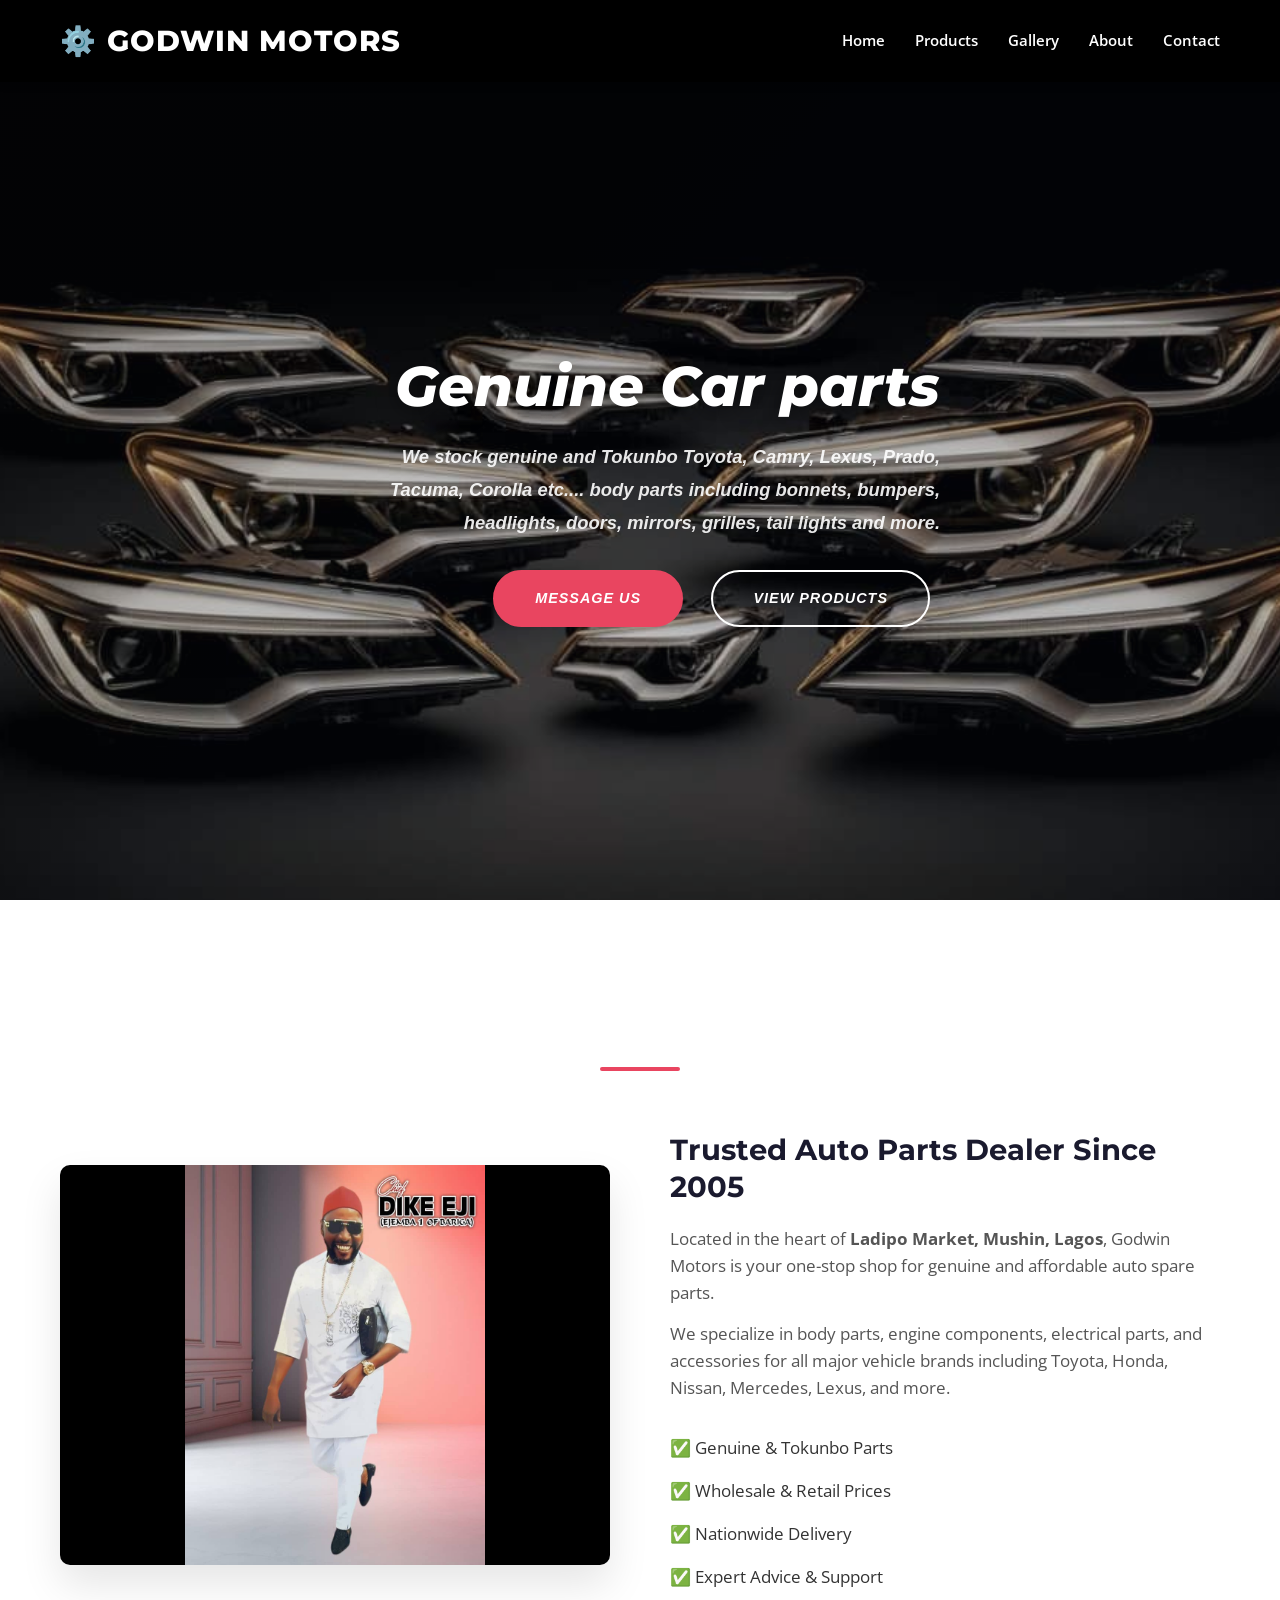
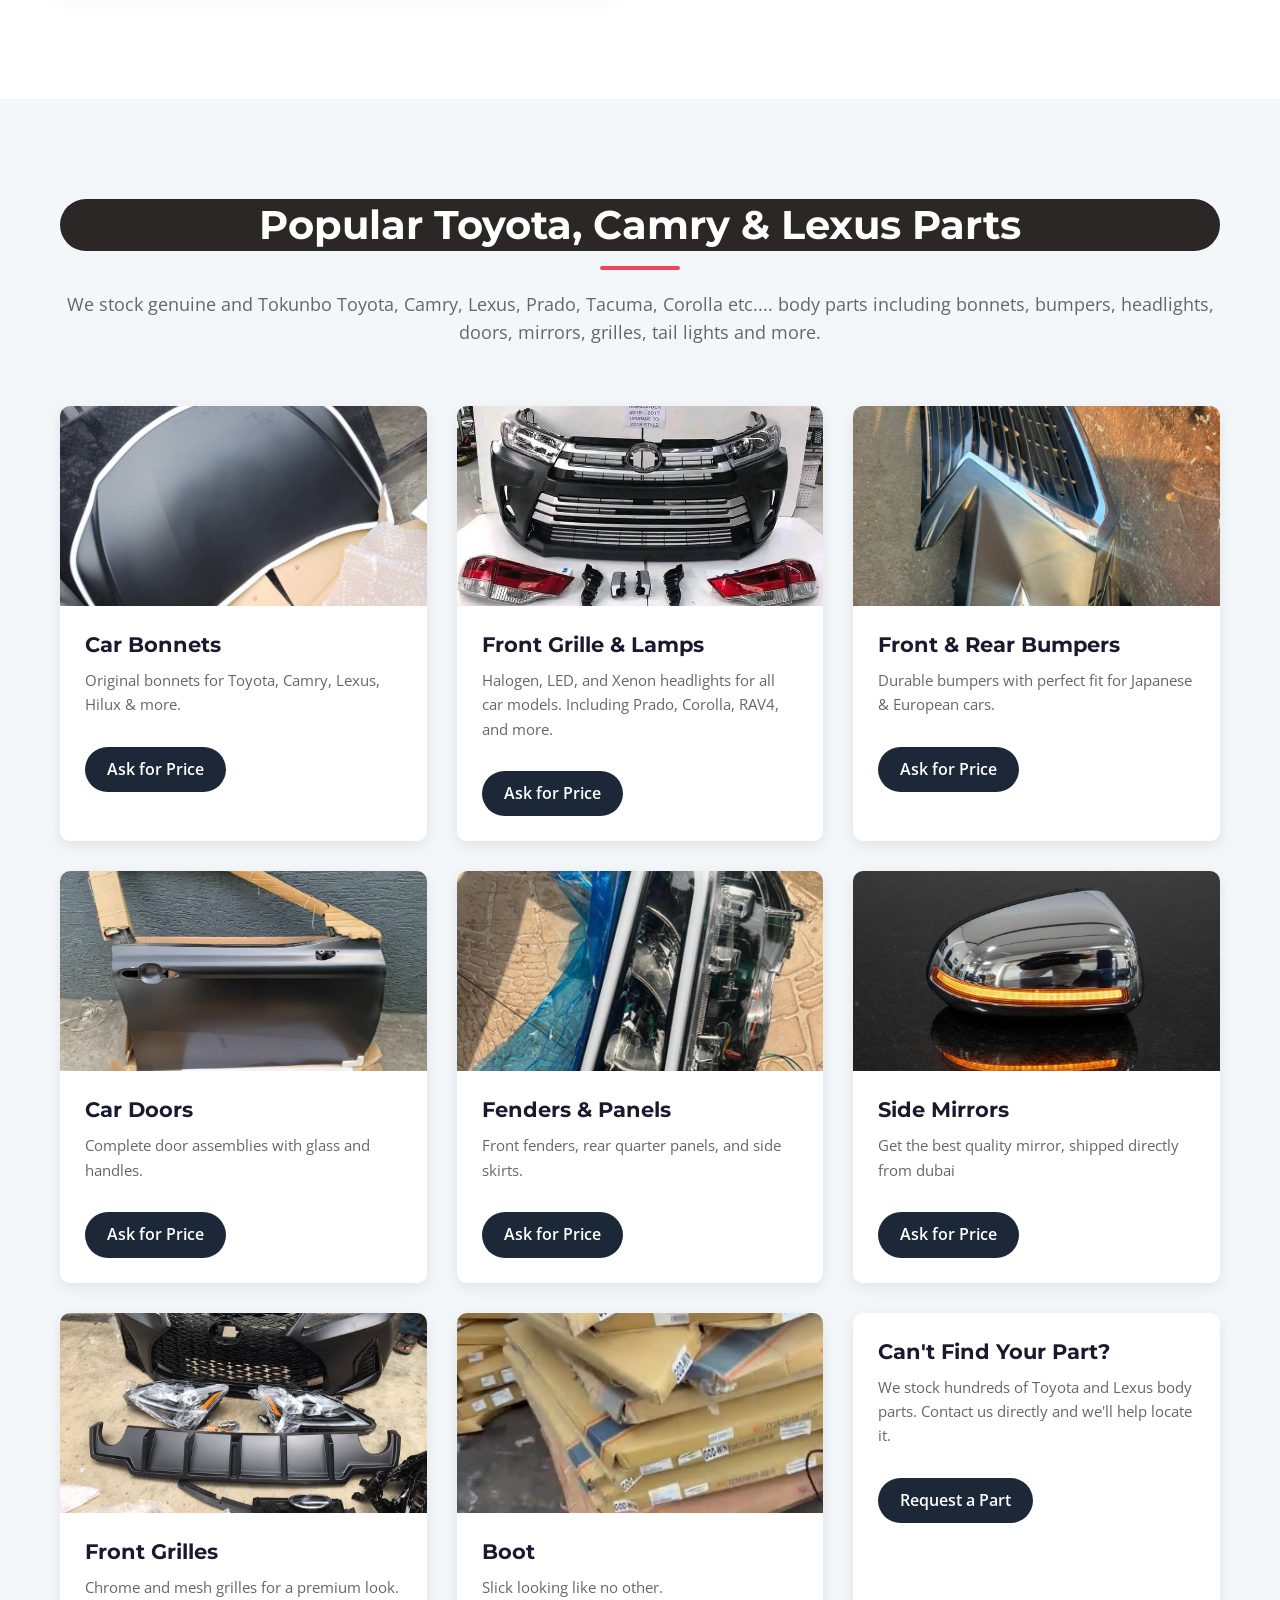
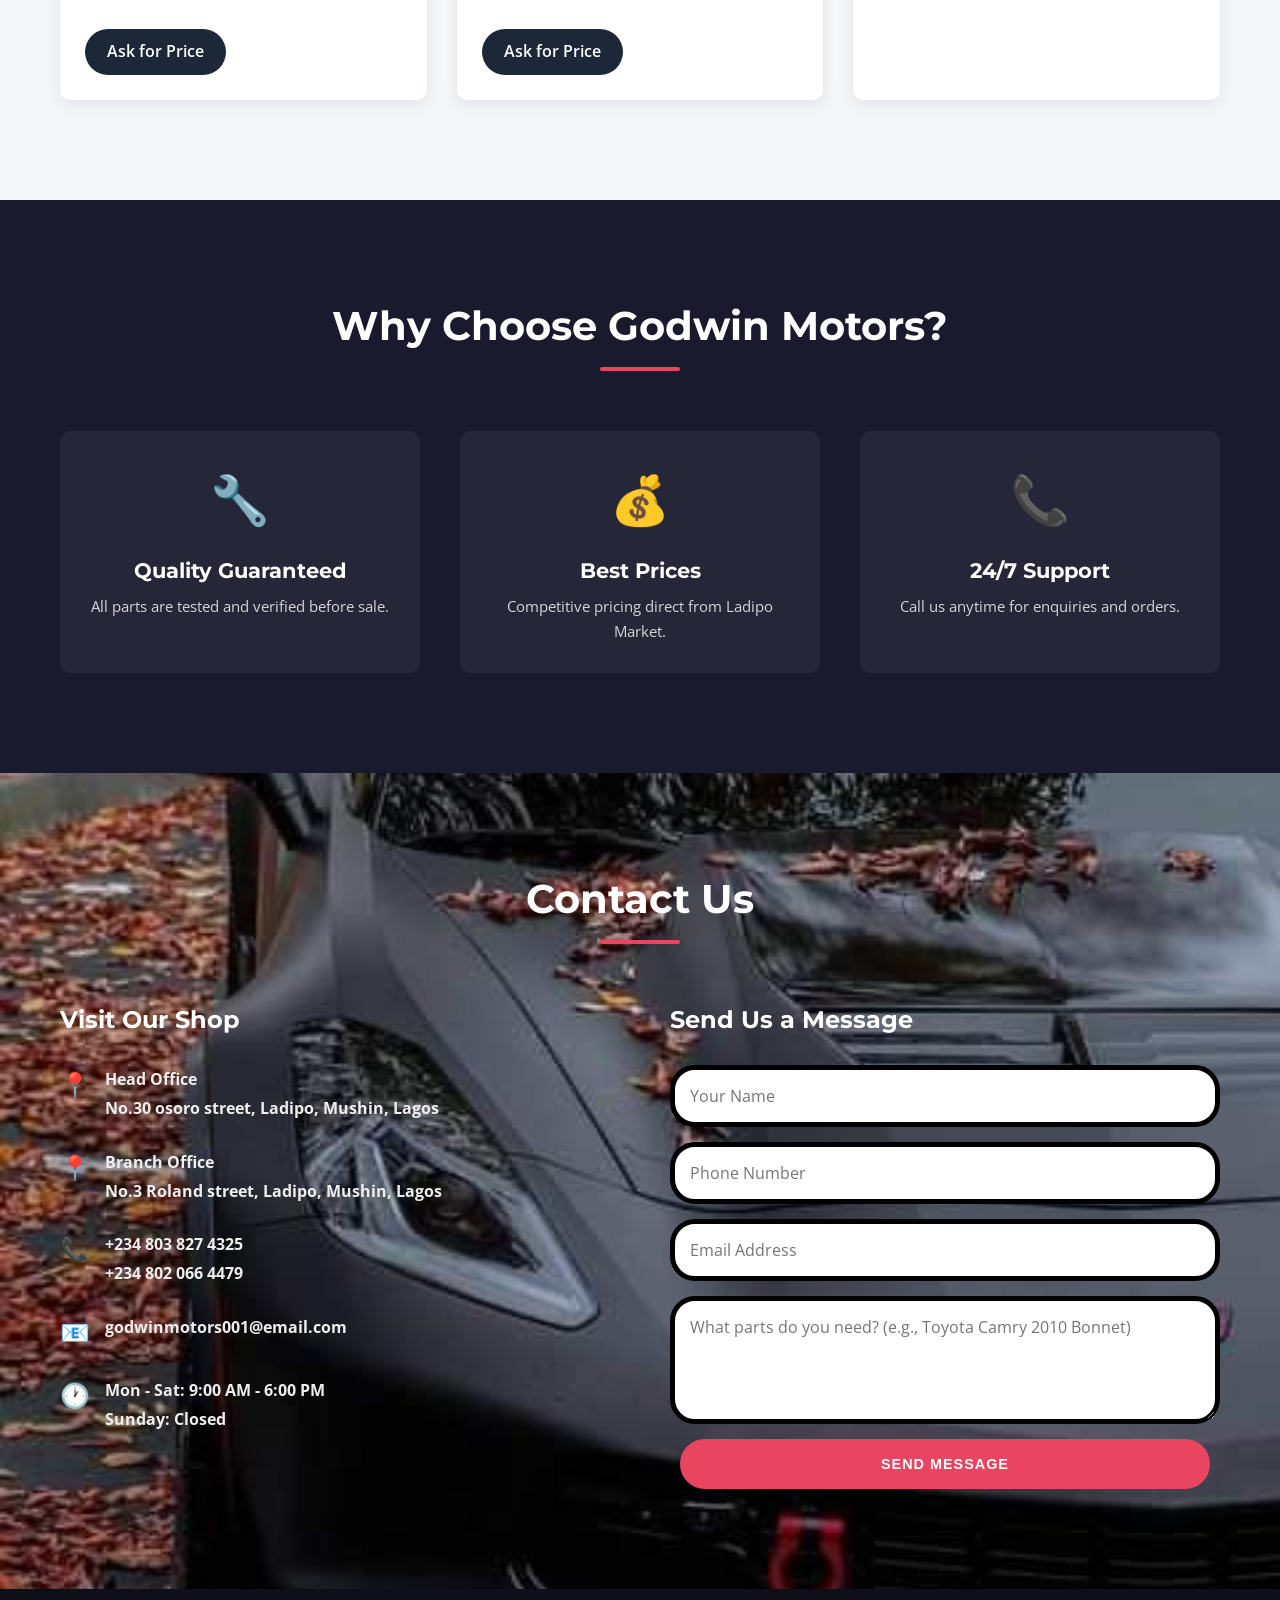
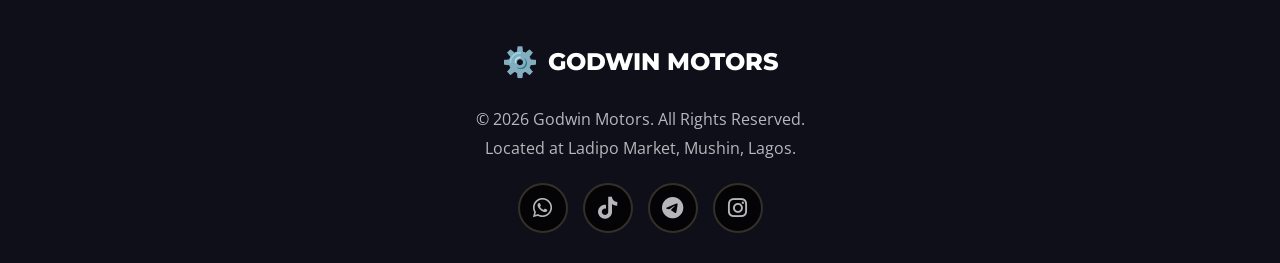
<file: index.html>
<!DOCTYPE html>
<html lang="en">
<head>
    <meta charset="UTF-8">
    <meta name="viewport" content="width=device-width, initial-scale=1.0">
    <title>GODWIN MOTORS - Ladipo Market Auto Spare Parts</title>
    <!-- Google Fonts -->
    <link href="https://fonts.googleapis.com/css2?family=Montserrat:wght@400;600;700;800&family=Open+Sans:wght@400;600&display=swap" rel="stylesheet">
    <link rel="stylesheet" href="https://cdnjs.cloudflare.com/ajax/libs/font-awesome/6.5.2/css/all.min.css">
    <link rel="stylesheet" href="style.css">
    <style>
               /* ============================================
   GODWIN MOTORS - AUTO SPARE PARTS WEBSITE
   ============================================ */

/* Reset & Base */

    </style>
</head>
<body>   

    <!-- NAVIGATION -->
    <nav class="navbar">
        <div class="container nav-container">
            <div class="logo">
                <span class="logo-icon">⚙️</span>
                <span class="logo-text">GODWIN MOTORS</span>
            </div>
            <ul class="nav-links">
                <li><a href="#home">Home</a></li>
                <li><a href="#products">Products</a></li>
                <li><a href="gallery.html">Gallery</a></li>
                <li><a href="#about">About</a></li>
                <li><a href="#contact">Contact</a></li>
            </ul>
            <div class="hamburger" onclick="toggleMenu()">☰</div>
        </div>
    </nav>

    <!-- HERO SECTION -->
    <section id="home" class="hero">
        <div class="hero-overlay">
            
        </div>
        <div class="container hero-content">
           
            <div class="para">
                <h1>Genuine Car parts</h1>
                 <p class="poppy">
                    We stock genuine and Tokunbo Toyota, Camry, Lexus, Prado, Tacuma, Corolla etc.... body parts
                    including bonnets, bumpers, headlights, doors, mirrors,
                    grilles, tail lights and more.
                 </p>
                  <a href="#contact" class="btn-primary">Message Us</a>
            <a href="#products" class="btn-secondary">View Products</a>
            </div>
            

            
            
        </div>
    </section>

    <!-- ABOUT SECTION -->
    <section id="about" class="about">
        <div class="container">
            <div class="section-header">
                <h2>About Godwin Motors</h2>
                <div class="underline"></div>
            </div>
            <div class="about-grid">
                <div class="about-image">
                    <!-- CHANGE THIS IMAGE: Replace 'images/shop.jpg' with your own image path -->
                    <img src="dad third.jpg" alt="Godwin Motors Shop at Ladipo Market">
                </div>
                <div class="about-text">
                    <h3>Trusted Auto Parts Dealer Since 2005</h3>
                    <p>Located in the heart of <strong>Ladipo Market, Mushin, Lagos</strong>, Godwin Motors is your one-stop shop for genuine and affordable auto spare parts.</p>
                    <p>We specialize in body parts, engine components, electrical parts, and accessories for all major vehicle brands including Toyota, Honda, Nissan, Mercedes, Lexus, and more.</p>
                    <ul class="about-list">
                        <li>✅ Genuine & Tokunbo Parts</li>
                        <li>✅ Wholesale & Retail Prices</li>
                        <li>✅ Nationwide Delivery</li>
                        <li>✅ Expert Advice & Support</li>
                    </ul>
                </div>
            </div>
        </div>
    </section>

    <!-- PRODUCTS SECTION -->
    <section id="products" class="products">
        <div class="container">
          <div class="section-header">
            <h2 class="bom">Popular Toyota, Camry & Lexus Parts</h2>
            <div class="underline"></div>

            <p>
                We stock genuine and Tokunbo Toyota, Camry, Lexus, Prado, Tacuma, Corolla etc.... body parts
                including bonnets, bumpers, headlights, doors, mirrors,
                grilles, tail lights and more.
            </p>

    </div>
            
            <div class="products-grid">
                <!-- PRODUCT CARD 1 -->
                <div class="product-card">
                    <!-- CHANGE THIS IMAGE -->
                    <div class="product-image">
                        <img src="black bonnet.jpeg" alt="Car Bonnets">
                    </div>
                    <div class="product-info">
                        <h3>Car Bonnets</h3>
                        <p>Original bonnets for Toyota, Camry, Lexus, Hilux & more.</p>
                            <a href="https://wa.me/2348020664479?text=Hello%20Godwin%20Motors,%20I%20am%20interested%20in%20Car%20Bonnets"
                             class="inquire-btn">
                                Ask for Price
                            </a>            
                                </div>
                </div>

                <!-- PRODUCT CARD 2 -->
                <div class="product-card">
                    <!-- CHANGE THIS IMAGE -->
                    <div class="product-image">
                        <img src="front.jpeg" alt="Headlights">
                    </div>
                    <div class="product-info">
                        <h3>Front Grille & Lamps</h3>
                        <p>Halogen, LED, and Xenon headlights for all car models. Including Prado, Corolla, RAV4, and more.</p>
                            <a href="https://wa.me/2348020664479?text=Hello%20Godwin%20Motors,%20I%20am%20interested%20in%20Headlights%20&%20Lamps"
                            class="inquire-btn">
                                Ask for Price
                            </a>            
                                </div>
                </div>

                <!-- PRODUCT CARD 3 -->
                <div class="product-card">
                    <!-- CHANGE THIS IMAGE -->
                    <div class="product-image">
                        <img src="ga fro.jpeg" alt="Bumpers" >
                    </div>
                    <div class="product-info">
                        <h3>Front & Rear Bumpers</h3>
                        <p>Durable bumpers with perfect fit for Japanese & European cars.</p>
                        <a href="https://wa.me/2348020664479?text=Hello%20Godwin%20Motors,%20I%20am%20interested%20in%20Front%20&%20Rear%20Bumpers"
                            class="inquire-btn">
                                Ask for Price
                            </a>      
                    </div>
                </div>

                <!-- PRODUCT CARD 4 -->
                <div class="product-card">
                    <!-- CHANGE THIS IMAGE -->
                    <div class="product-image">
                        <img src="door.jpeg" alt="Car Doors">
                    </div>
                    <div class="product-info">
                        <h3>Car Doors</h3>
                        <p>Complete door assemblies with glass and handles.</p>
                         <a href="https://wa.me/2348020664479?text=Hello%20Godwin%20Motors,%20I%20am%20interested%20in%20Car%20Doors"
                            class="inquire-btn">
                                Ask for Price
                            </a>
                    </div>
                </div>

                <!-- PRODUCT CARD 5 -->
                <div class="product-card">
                    <!-- CHANGE THIS IMAGE -->
                    <div class="product-image">
                        <img src="headlight show.jpg" alt="Fenders" onerror="this.src='https://via.placeholder.com/300x200?text=Fenders'">
                    </div>
                    <div class="product-info">
                        <h3>Fenders & Panels</h3>
                        <p>Front fenders, rear quarter panels, and side skirts.</p>
                         <a href="https://wa.me/2348020664479?text=Hello%20Godwin%20Motors,%20I%20am%20interested%20in%20Fenders%20&%20Panels"
                            class="inquire-btn">
                                Ask for Price
                            </a>
                    </div>
                </div>

                <!-- PRODUCT CARD 6 -->
                <div class="product-card">
                    <!-- CHANGE THIS IMAGE -->
                    <div class="product-image">
                        <img src="one side.jpeg" alt="Side Mirrors" onerror="this.src='https://via.placeholder.com/300x200?text=Side+Mirrors'">
                    </div>
                    <div class="product-info">
                        <h3>Side Mirrors</h3>
                        <p>Get the best quality mirror, shipped directly from dubai</p>
                         <a href="https://wa.me/2348020664479?text=Hello%20Godwin%20Motors,%20I%20am%20interested%20in%20Side%20Mirrors"
                            class="inquire-btn">
                                Ask for Price
                            </a>
                    </div>
                </div>

                <!-- PRODUCT CARD 7 -->
                <div class="product-card">
                    <!-- CHANGE THIS IMAGE -->
                    <div class="product-image">
                        <img src="set.jpeg" alt="Grilles">
                    </div>
                    <div class="product-info">
                        <h3>Front Grilles</h3>
                        <p>Chrome and mesh grilles for a premium look.</p>
                        <a href="https://wa.me/2348020664479?text=Hello%20Godwin%20Motors,%20I%20am%20interested%20in%20Car%20Grilles"
                            class="inquire-btn">
                                Ask for Price
                            </a>      
                    </div>
                </div>

                <!-- PRODUCT CARD 8 -->
                <div class="product-card">
                    <!-- CHANGE THIS IMAGE -->
                    <div class="product-image">
                        <img src="prod pack.jpg" alt="Engine Parts" >
                    </div>
                    <div class="product-info">
                        <h3>Boot</h3>
                        <p>Slick looking like no other. </p>
                         <a href="https://wa.me/2348020664479?text=Hello%20Godwin%20Motors,%20I%20am%20interested%20in%20Boot"
                            class="inquire-btn">
                                Ask for Price
                            </a>
                    </div>
                </div>
                <div class="product-card special-card">
    <div class="product-info">
        <h3>Can't Find Your Part?</h3>

        <p>
            We stock hundreds of Toyota and Lexus body parts.
            Contact us directly and we'll help locate it.
        </p>

        <a href="https://wa.me/2348020664479?text=Hello%20Godwin%20Motors,%20I%20am%20looking%20for%20a%20specific%20part"
        class="inquire-btn">
            Request a Part
        </a>
    </div>
</div>
            </div>
        </div>
    </section>

    <!-- WHY CHOOSE US -->
    <section class="features">
        <div class="container">
            <div class="section-header light">
                <h2>Why Choose Godwin Motors?</h2>
                <div class="underline"></div>
            </div>
            <div class="features-grid">
                <div class="feature-box">
                    <div class="feature-icon">🔧</div>
                    <h3>Quality Guaranteed</h3>
                    <p>All parts are tested and verified before sale.</p>
                </div>
                <div class="feature-box">
                    <div class="feature-icon">💰</div>
                    <h3>Best Prices</h3>
                    <p>Competitive pricing direct from Ladipo Market.</p>
                </div>
                
                <div class="feature-box">
                    <div class="feature-icon">📞</div>
                    <h3>24/7 Support</h3>
                    <p>Call us anytime for enquiries and orders.</p>
                </div>
            </div>
        </div>
    </section>

   
                <!-- CONTACT SECTION (updated form) -->
<section id="contact" class="contact">
    <div class="container">
        <div class="section-header">
            <h2>Contact Us</h2>
            <div class="underline"></div>
        </div>
        <div class="contact-grid">
            <div class="contact-info">
                <h3>Visit Our Shop</h3>
                <div class="info-item">
                    <span class="info-icon">📍</span>
                    <p>Head Office<br>No.30 osoro street, Ladipo, Mushin, Lagos</p>
                </div>
                <div class="info-item">
                    <span class="info-icon">📍</span>
                    <p>Branch Office<br>No.3 Roland street, Ladipo, Mushin, Lagos</p>
                </div>
                <div class="info-item">
                    <span class="info-icon">📞</span>
                    <p>+234 803 827 4325<br>+234 802 066 4479</p>
                </div>
                <div class="info-item">
                    <span class="info-icon">📧</span>
                    <a href="mailto:godwinmotors001@email.com"><p>godwinmotors001@email.com</p></a>
                </div>
                <div class="info-item">
                    <span class="info-icon">🕐</span>
                    <p>Mon - Sat: 9:00 AM - 6:00 PM<br>Sunday: Closed</p>
                </div>
            </div>
            <div class="contact-form">
                <h3>Send Us a Message</h3>
                <form id="contactForm">
                    <input type="text" id="formName" placeholder="Your Name" required>
                    <input type="tel" id="formPhone" placeholder="Phone Number" required>
                    <input type="email" id="formEmail" placeholder="Email Address">
                    <textarea id="formMessage" placeholder="What parts do you need? (e.g., Toyota Camry 2010 Bonnet)" rows="4" required></textarea>
                    <button type="submit" class="btn-primary">Send Message</button>
                </form>
            </div>
        </div>
    </div>
</section>



    <!-- FOOTER -->
    <footer class="footer">
        <div class="container">
            <div class="footer-content">
                <div class="footer-logo">
                    <span class="logo-icon">⚙️</span>
                    <span>GODWIN MOTORS</span>
                </div>
                <p>© 2026 Godwin Motors. All Rights Reserved.<br>Located at Ladipo Market, Mushin, Lagos.</p>
               <div class="social-links">
    <a href="https://wa.me/2348020664479" target="_blank">
        <i class="fa-brands fa-whatsapp"></i>
    </a>

    <a href="https://tiktok.com/@kelechionyeme" target="_blank">
        <i class="fa-brands fa-tiktok"></i>
    </a>

    <a href="https://t.me/Godwinmotors" target="_blank">
        <i class="fa-brands fa-telegram"></i>
    </a>

    <a href="https://www.instagram.com/ahmed_bell01" target="_blank">
        <i class="fa-brands fa-instagram"></i>
      
    </a>
</div>
            </div>
        </div>
    </footer>

<script>
    // Mobile Menu Toggle
// =============================
// Mobile Menu
// =============================
function toggleMenu() {
    document.querySelector('.nav-links').classList.toggle('active');
}

// Close menu when a link is clicked        
document.querySelectorAll('.nav-links a').forEach(link => {
    link.addEventListener('click', () => {
        document.querySelector('.nav-links').classList.remove('active');
    });
});

// =============================
// Navbar Shadow on Scroll
// =============================
window.addEventListener('scroll', () => {
    const navbar = document.querySelector('.navbar');

    navbar.style.boxShadow =
        window.scrollY > 50
            ? '0 4px 20px rgba(0,0,0,0.2)'
            : '0 2px 10px rgba(0,0,0,0.1)';
});

// =============================
// Contact Form → WhatsApp
// =============================
const form = document.getElementById('contactForm');

form.addEventListener('submit', function (e) {
    e.preventDefault();

    const name = document.getElementById('formName').value.trim();
    const phone = document.getElementById('formPhone').value.trim();
    const email = document.getElementById('formEmail').value.trim();
    const message = document.getElementById('formMessage').value.trim();

    let text = `*New Enquiry — Godwin Motors*\n\n`;
    text += `👤 Name: ${name}\n`;
    text += `📞 Phone: ${phone}\n`;

    if (email) {
        text += `📧 Email: ${email}\n`;
    }

    text += `\n📝 Parts Needed:\n${message}`;

    const whatsappNumber = "2348020664479";

    const whatsappURL =
        `https://wa.me/${whatsappNumber}?text=${encodeURIComponent(text)}`;

    window.open(whatsappURL, '_blank');

    form.reset();
});
</script>
</body>
</html>
</file>
<file: style.css>
* {
    margin: 0;
    padding: 0;
    box-sizing: border-box;
}

body {
    font-family: 'Open Sans', sans-serif;
    line-height: 1.6;
    color: #333;
    background: #f8f9fa;
}

h1, h2, h3, h4, h5, h6 {
    font-family: 'Montserrat', sans-serif;
    font-weight: 700;
    line-height: 1.3;
}

a {
    text-decoration: none;
    color: inherit;
}

img {
    max-width: 100%;
    height: auto;
    display: block;
}

.container {
    max-width: 1200px;
    margin: 0 auto;
    padding: 0 20px;
}

/* ============================================
   NAVIGATION
   ============================================ */
.navbar {
    background: #1a1a2e;
    color: white;
    padding: 15px 0;
    position: fixed;
    width: 100%;
    top: 0;
    z-index: 1000;
    box-shadow: 0 2px 10px rgba(0,0,0,0.1);
}

.nav-container {
    display: flex;
    justify-content: space-between;
    align-items: center;
}

.logo {
    display: flex;
    align-items: center;
    gap: 10px;
    font-size: 1.5rem;
    font-weight: 800;
    font-family: 'Montserrat', sans-serif;
}

.logo-icon {
    font-size: 1.8rem;
}

.nav-links {
    display: flex;
    list-style: none;
    gap: 30px;
}

.nav-links a {
    font-weight: 600;
    transition: color 0.3s;
    font-size: 0.95rem;
}

.nav-links a:hover {
    color: #e94560;
}

.hamburger {
    display: none;
    font-size: 1.5rem;
    cursor: pointer;
    
}

/* ============================================
   HERO SECTION
   ============================================ */
.hero {
    background: linear-gradient(135deg, #1a1a2e 0%, #16213e 100%);
    min-height: 100vh;
    display: flex;
    align-items: right;
    text-align: right;
    color: white;
    position: relative;
    margin-top: 0;
    padding-top: 80px;
    position: relative;
    align-items: center;
    background-position: center;
    background-size: cover;
}
.para{
    max-width: 600px;
    font-family: sans-serif;
    font-size: 30px;
    font-weight: bold;
    font-style: italic;
    color: white;
}
/* HERO SECTION */


/* DARK OVERLAY */
.hero::before {
    content: "";
    position: absolute;
    inset: 0;
    background: rgba(0,0,0,0.55);
}

.hero-content {
    position: relative;
    z-index: 2;
    max-width: 700px;
}

/* HEADLINE */
.hero h1 {
    font-size: 3.5rem;
    font-weight: 800;
    line-height: 1.2;
    color: #fff;
    margin-bottom: 20px;
    text-shadow: 0 4px 20px rgba(0,0,0,0.5);
}

/* PARAGRAPH */
.hero p {
    font-size: 1.15rem;
    line-height: 1.8;
    color: rgba(255,255,255,0.9);
    margin-bottom: 30px;
}

/* BUTTONS */
.btn-primary,
.btn-secondary {
    padding: 15px 35px;
    border-radius: 50px;
    font-weight: 700;
    letter-spacing: 1px;
    transition: all .3s ease;
}

.btn-primary {
    background: #d4af37;
    color: #111;
}

.btn-primary:hover {
    transform: translateY(-3px);
    box-shadow: 0 10px 25px rgba(212,175,55,.4);
}

.btn-secondary {
    border: 2px solid #fff;
    color: #fff;
}

.btn-secondary:hover {
    background: #fff;
    color: #111;
}

/* NAVBAR */
.navbar {
    background: rgba(0,0,0,0.85);
    backdrop-filter: blur(10px);
    padding: 18px 0;
}

.navbar a {
    font-weight: 600;
    transition: .3s;
}

.navbar a:hover {
    color: #d4af37;
}

/* LOGO */
.logo {
    font-size: 1.8rem;
    font-weight: 800;
    letter-spacing: 1px;
}

/* SUBTLE ANIMATION */
.hero-content {
    animation: fadeUp 1s ease;
}

@keyframes fadeUp {
    from {
        opacity: 0;
        transform: translateY(40px);
    }
    to {
        opacity: 1;
        transform: translateY(0);
    }
}

.hero-overlay {
    position: absolute;
    top: 0;
    left: 0;
    right: 0;
    bottom: 0;
    background: url('side\ mirror.jpeg') center/cover;
    opacity: 0.75;
}

.hero-content {
    position: relative;
    z-index: 2;
    
}


.btn-primary, .btn-secondary {
    display: inline-block;
    padding: 15px 40px;
    border-radius: 50px;
    font-weight: 700;
    text-transform: uppercase;
    letter-spacing: 1px;
    transition: all 0.3s;
    margin: 0 10px;
    font-size: 0.9rem;
   
    
}

.btn-primary {
    background: #e94560;
    color: white;
    border: 2px solid #e94560;
}

.btn-primary:hover {
    background: #c73e54;
    border-color: #c73e54;
    transform: translateY(-2px);
    box-shadow: 0 5px 20px rgba(233, 69, 96, 0.4);
}

.btn-secondary {
    background: transparent;
    color: white;
    border: 2px solid white;
}

.btn-secondary:hover {
    background: white;
    color: #1a1a2e;
    transform: translateY(-2px);
}

/* ============================================
   SECTION HEADERS
   ============================================ */
.section-header {
    text-align: center;
    margin-bottom: 60px;
}
.bom{
    background-color: #2b2727;
    border-radius: 30px;
}

.section-header h2 {
    font-size: 2.5rem;
    color: #1a1a2e;
    margin-bottom: 15px;
}

.section-header h2{
    color: rgb(0, 0, 0);
}


.underline {
    width: 80px;
    height: 4px;
    background: #e94560;
    margin: 0 auto;
    border-radius: 2px;
}

.section-header p {
    margin-top: 20px;
    color: #666;
    font-size: 1.1rem;
}

/* ============================================
   ABOUT SECTION
   ============================================ */
.about {
    padding: 100px 0;
    background: white;
}

.about-grid {
    display: grid;
    grid-template-columns: 1fr 1fr;
    gap: 60px;
    align-items: center;
}

.about-image {
    border-radius: 10px;
    overflow: hidden;
    box-shadow: 0 20px 40px rgba(0,0,0,0.1);
    background-color: #000000;
    
}

.about-image img {
    width: 100%;
    height: 400px;
    object-fit: contain;
}

.about-text h3 {
    font-size: 1.8rem;
    color: #1a1a2e;
    margin-bottom: 20px;
}

.about-text p {
    margin-bottom: 15px;
    color: #555;
    font-size: 1.05rem;
}

.about-list {
    list-style: none;
    margin-top: 25px;
}

.about-list li {
    padding: 8px 0;
    font-size: 1.05rem;
    color: #333;
}

/* ============================================
   PRODUCTS SECTION
   ============================================ */
.products {
    padding: 100px 0;
    background: #f4f7f9;
}

.products-grid {
    display: grid;
    grid-template-columns: repeat(auto-fit, minmax(280px, 1fr));
    gap: 30px;
}

.product-card {
    background: white;
    border-radius: 10px;
    overflow: hidden;
    box-shadow: 0 5px 15px rgba(0,0,0,0.08);
    transition: transform 0.3s, box-shadow 0.3s;
}

.product-card:hover {
    transform: translateY(-5px);
    box-shadow: 0 15px 30px rgba(0,0,0,0.15);
}

.product-image {
    height: 200px;
    overflow: hidden;
    background: #eee;
}

.product-image img {
    width: 100%;
    height: 100%;
    object-fit: cover;
    transition: transform 0.3s;
}

.product-card:hover .product-image img {
    transform: scale(1.05);
}

.product-info {
    padding: 25px;
}

.product-info h3 {
    font-size: 1.3rem;
    color: #1a1a2e;
    margin-bottom: 10px;
}

.product-info p {
    color: #666;
    font-size: 0.95rem;
    margin-bottom: 15px;
}

.inquire-btn{
    display:inline-block;
    margin-top:15px;
    padding:10px 22px;
    background:#1c2837;
    color:#fff;
    border-radius:30px;
    font-weight:600;
    transition:all .3s ease;
}

.inquire-btn:hover{
    background:#153f77;
    transform:translateY(-3px);
    box-shadow:0 8px 20px rgba(30,90,168,.25);
}

/* ============================================
   FEATURES SECTION
   ============================================ */
.features {
    padding: 100px 0;
    background: #1a1a2e;
    color: white;
}

.features-grid {
    display: grid;
    grid-template-columns: repeat(auto-fit, minmax(250px, 1fr));
    gap: 40px;
    text-align: center;
}

.feature-box {
    padding: 30px;
    border-radius: 10px;
    background: rgba(255,255,255,0.05);
    transition: background 0.3s;
}

.feature-box:hover {
    background: rgba(255,255,255,0.1);
}

.feature-icon {
    font-size: 3rem;
    margin-bottom: 20px;
}

.feature-box h3 {
    font-size: 1.3rem;
    margin-bottom: 10px;
}

.feature-box p {
    opacity: 0.8;
    font-size: 0.95rem;
}

/* ============================================
   CONTACT SECTION
   ============================================ */
.contact {
    padding: 100px 0;
    background: white;
    background: url('car.jpg') center/cover;
   


}

.contact-grid {
    display: grid;
    grid-template-columns: 1fr 1fr;
    gap: 60px;
}

.contact-info h3, .contact-form h3 {
    font-size: 1.5rem;
    color: #ffffff;
    margin-bottom: 30px;
}

.info-item {
    display: flex;
    align-items: flex-start;
    gap: 15px;
    margin-bottom: 25px;
}

.info-icon {
    font-size: 1.5rem;
    min-width: 30px;
}

.info-item p {
    color: #efefef;
    line-height: 1.8;
    font-weight: bold;
}

.contact-form form {
    display: flex;
    flex-direction: column;
    gap: 15px;
    
}

.contact-form input,
.contact-form textarea {
    padding: 15px;
    border: 5px solid #000000;
    border-radius: 25px;
    font-family: inherit;
    font-size: 1rem;
    transition: border-color 0.3s;
}

.contact-form input:focus,
.contact-form textarea:focus {
    outline: none;
    border-color: #ad4646;
}

.contact-form textarea {
    resize: vertical;
    min-height: 120px;
}
.section-header h2{
    color: white;
}
/* ============================================
   FOOTER
   ============================================ */
.footer {
    background: #0f0f1a;
    color: white;
    padding: 50px 0 30px;
    text-align: center;
}

.footer-logo {
    display: flex;
    align-items: center;
    justify-content: center;
    gap: 10px;
    font-size: 1.5rem;
    font-weight: 800;
    font-family: 'Montserrat', sans-serif;
    margin-bottom: 20px;
}

.footer p {
    opacity: 0.7;
    margin-bottom: 20px;
    line-height: 1.8;
}

.social-links {
    display: flex;
    justify-content: center;
    gap: 20px;
}

.social-links a {
    opacity: 0.7;
    transition: opacity 0.3s;
}

.social-links a:hover {
    opacity: 1;
    color: #e94560;
}

/* ============================================
   RESPONSIVE DESIGN
   ============================================ */
@media (max-width: 768px) {
    .nav-links {
        display: none;
        position: absolute;
        top: 60px;
        left: 0;
        right: 0;
        background: #1a1a2e;
        flex-direction: column;
        padding: 20px;
        text-align: center;
    }
    
    .nav-links.active {
        display: flex;
    }
    
    .hamburger {
        display: block;
    }
    
    .hero h1 {
        font-size: 2rem;
    }
    
    .hero p {
        font-size: 1rem;
    }
    
    .about-grid,
    .contact-grid {
        grid-template-columns: 1fr;
    }
    
    .about-image img {
        height: 300px;
    }
    
    .section-header h2 {
        font-size: 2rem;
    }
    
    .btn-primary, .btn-secondary {
        display: block;
        margin: 10px auto;
        max-width: 250px;
    }
}

/* Smooth Scroll */
html {
    scroll-behavior: smooth;
}
.social-links{
    display:flex;
    gap:15px;
    margin-top:20px;
}

.social-links a{
    width:50px;
    height:50px;
    border:2px solid #433e2e;
    border-radius:50%;
    display:flex;
    justify-content:center;
    align-items:center;
    color:#ffffff;
    background:#000000;
    text-decoration:none;
    font-size:22px;
    transition:all 0.3s ease;
}

.social-links a:hover{
    background:#c7baba;
    color:#342a2a;
    transform:translateY(-4px);
    box-shadow:0 0 15px rgba(27, 15, 15, 0.6);
}
</file>
